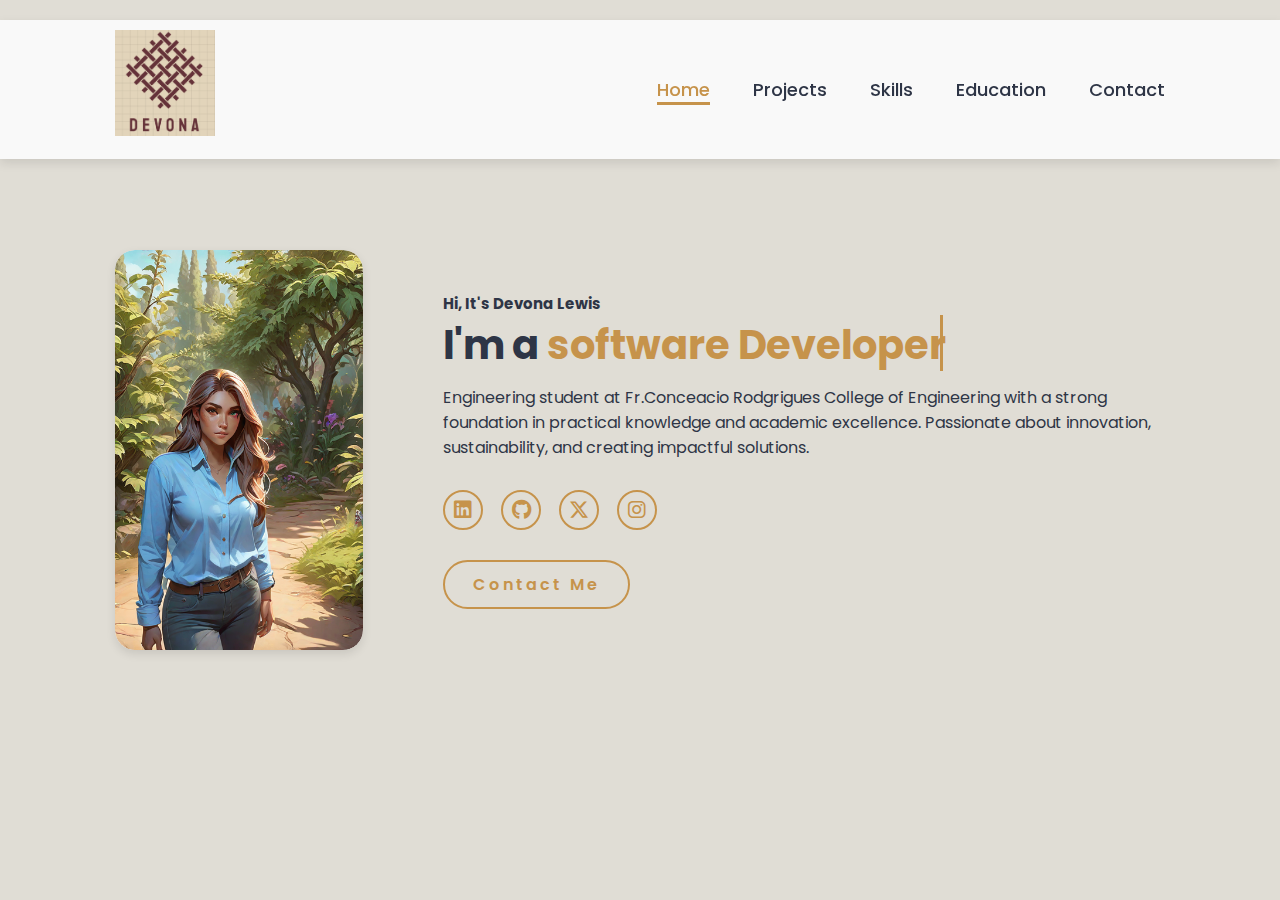
<file: index.html>
<!DOCTYPE html>
<html lang="en">

<head>
    <meta charset="UTF-8">
    <meta name="viewport" content="width=device-width, initial-scale=1.0">
    <link rel="stylesheet" href="https://cdnjs.cloudflare.com/ajax/libs/font-awesome/6.5.2/css/all.min.css">
    <link rel="stylesheet" href="index.css">
    
    <title>Portfolio Website</title>
    <link rel="shortcut icon" href="Images/favicon.ico" type="image/x-icon">
</head>

<body>
    <div id="page-container">
      <!-- Content of your page goes here -->
    </div>
    <header>
        <a href="#" class="logo">
            <div class="logo-container">
                <img src="logo.png" alt="Logo" class="logo-image" />
                <span class="logo-text">Devona's Portfolio</span>
            </div>
        </a>

        <nav>
            <a href="#" class="active"> Home</a>
            <a href="project.html">Projects</a>
            <a href="skills.html">Skills</a>
            <a href="Education.html">Education</a>
            <a href="contact.html">Contact</a>
        </nav>
    </header>

    <section class="home">
        <div class="flip-box">
            <div class="flip-box-inner">
                <div class="flip-box-front">
                    <img src="3D.png" alt="Real Image" />
                </div>
                <div class="flip-box-back">
                    <img src="photo.jpg" alt="3D Avatar Image" />
                </div>
            </div>
        </div>
        <div class="home-content">
            <h2>Hi, It's <span>Devona Lewis</span></h2>
            <h3 class="typing-text">I'm a <span></span></h3>
            <p> Engineering student at Fr.Conceacio Rodgrigues College of Engineering with a strong foundation in
                 practical knowledge and academic excellence. Passionate about
                 innovation, sustainability, and creating impactful solutions.</p>
            <div class="social-icons">
                <a href="https://www.linkedin.com/in/devona-lewis-5b3a57314/"><i class="fa-brands fa-linkedin"></i></a>
                <a href="https://github.com/Devona10"><i class="fa-brands fa-github"></i></a>
                <a href="https://x.com/lewisdevona10"><i class="fa-brands fa-x-twitter"></i></a>
                <a href="https://www.instagram.com/devona_10/"><i class="fa-brands fa-instagram"></i></a>
            </div>
            <a href="contact.html" class="btn">Contact Me</a>
        </div>
    </section>

    <script src="script.js"></script>
</body>
</html>
</file>
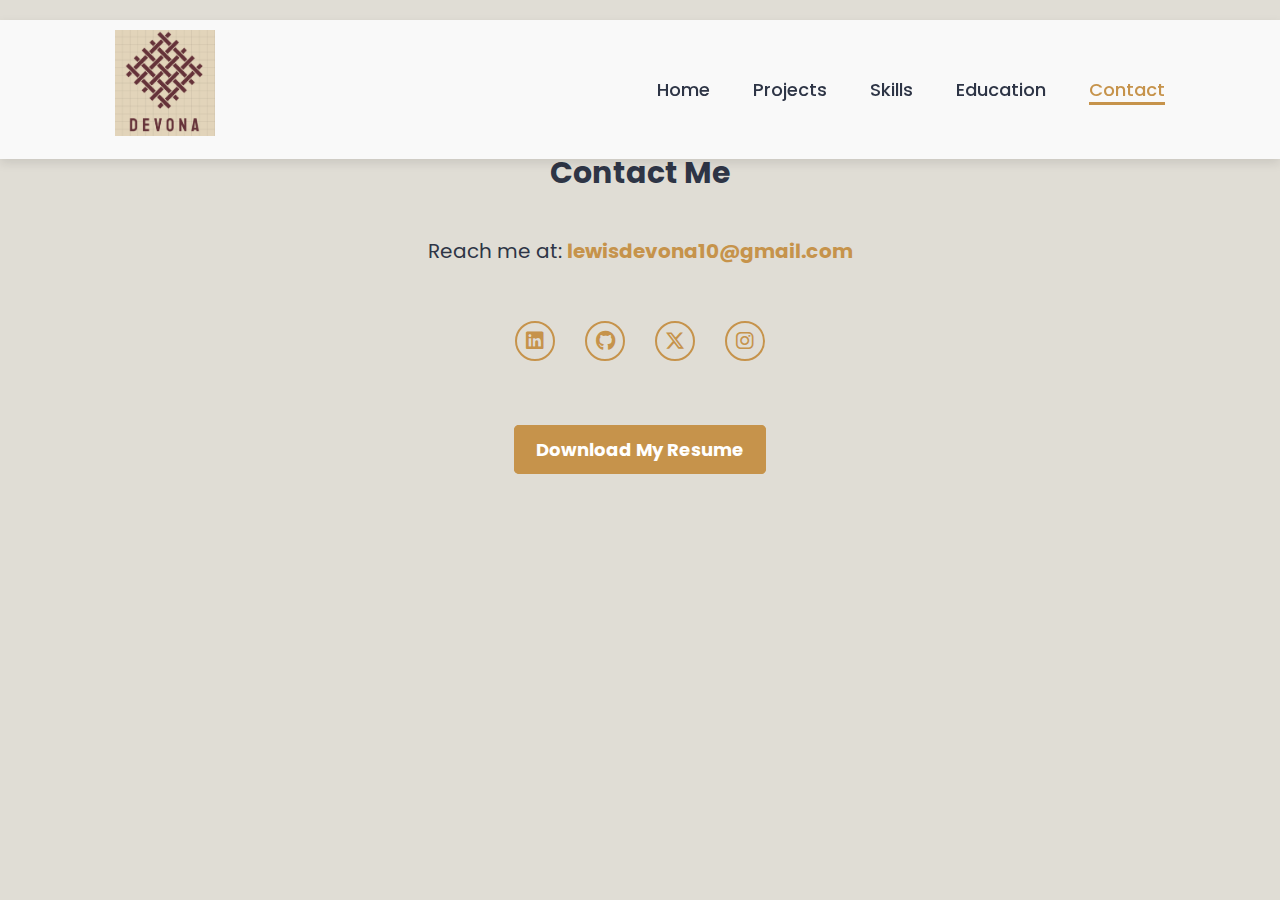
<file: contact.html>
<!DOCTYPE html>
<html lang="en">

<head>
    <meta charset="UTF-8">
    <meta name="viewport" content="width=device-width, initial-scale=1.0">
    <link rel="stylesheet" href="https://cdnjs.cloudflare.com/ajax/libs/font-awesome/6.5.2/css/all.min.css">
    <link rel="stylesheet" href="contact.css">
    <title>Contact - Portfolio Website</title>
</head>

<body>
    <div id="page-container">
      <!-- Content of your page goes here -->
    </div>
    <header>
        <a href="index.html" class="logo">
            <div class="logo-container">
                <img src="logo.png" alt="Logo" class="logo-image" />
                <span class="logo-text">Devona's Portfolio</span>
            </div>
        </a>

        <nav>
            <a href="index.html">Home</a>
            <a href="project.html">Projects</a>
            <a href="skills.html">Skills</a>
            <a href="Education.html">Education</a>
            <a href="contact.html" class="active">Contact</a>
        </nav>
    </header>

    <section class="contact">
        <h1>Contact Me</h1>

        <!-- Display Email -->
        <p class="contact-email">
            Reach me at: <a href="mailto:lewisdevona10@gnail.com">lewisdevona10@gmail.com</a>
        </p>

        <!-- Social Icons -->
        <div class="social-icons">
            <a href="https://www.linkedin.com/in/devona-lewis-5b3a57314/" target="_blank"><i class="fa-brands fa-linkedin"></i></a>
            <a href="https://github.com/Devona10" target="_blank"><i class="fa-brands fa-github"></i></a>
            <a href="https://x.com/lewisdevona10" target="_blank"><i class="fa-brands fa-x-twitter"></i></a>
            <a href="https://www.instagram.com/devona_10/" target="_blank"><i class="fa-brands fa-instagram"></i></a>
        </div>

        <!-- Download Resume Button -->
        <div class="resume-download">
            <a href="devona_reseume.pdf" download="devona_reseume.pdf" class="download-button">Download My Resume</a>
        </div>

        
    </section>

    <script src="script.js"></script>
</body>

</html>
</file>
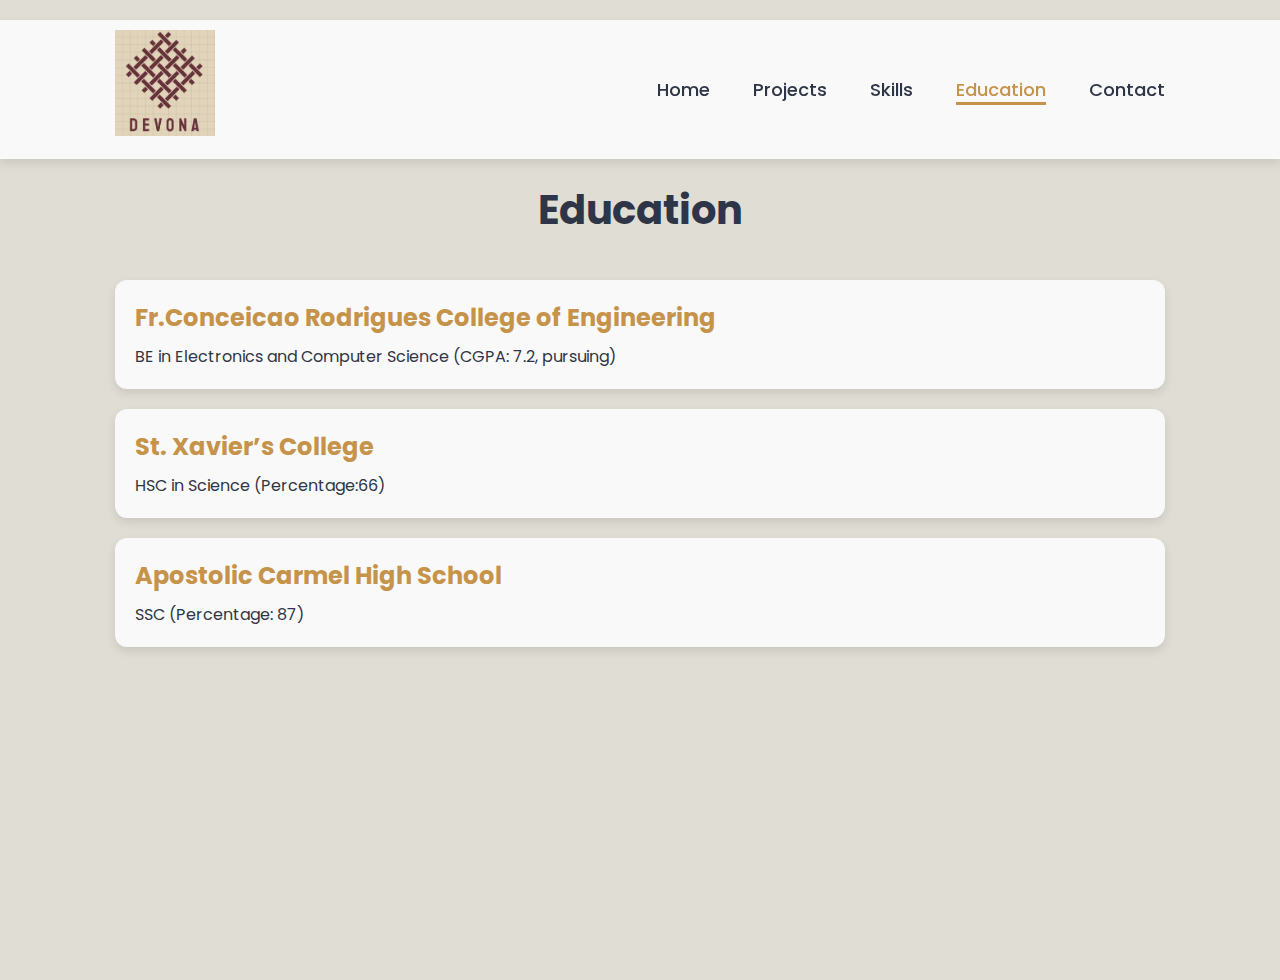
<file: Education.html>
<!DOCTYPE html>
<html lang="en">

<head>
    <meta charset="UTF-8">
    <meta name="viewport" content="width=device-width, initial-scale=1.0">
    <link rel="stylesheet" href="https://cdnjs.cloudflare.com/ajax/libs/font-awesome/6.5.2/css/all.min.css">
    <link rel="stylesheet" href="Education.css">
    
    <title>Education - Portfolio Website</title>
</head>

<body>
    <div id="page-container">
      <!-- Content of your page goes here -->
    </div>
    <header>
        <a href="index.html" class="logo">
            <div class="logo-container">
                <img src="logo.png" alt="Logo" class="logo-image" />
                <span class="logo-text">Devona's Portfolio</span>
            </div>
        </a>

        <nav>
            <a href="index.html">Home</a>
            <a href="project.html">Projects</a>
            <a href="skills.html">Skills</a>
            <a href="Education.html" class="active">Education</a>
            <a href="contact.html">Contact</a>
        </nav>
    </header>

    <section class="education">
        <h1>Education</h1>
        <div class="education-card">
            <h3>Fr.Conceicao Rodrigues College of Engineering </h3>
            <p>BE in Electronics and Computer Science (CGPA: 7.2, pursuing)</p>
        </div>
        <div class="education-card">
            <h3>St. Xavier’s College</h3>
            <p>HSC in Science (Percentage:66)</p>
        </div>
        <div class="education-card">
            <h3>Apostolic Carmel High School</h3>
            <p>SSC (Percentage: 87)</p>
        </div>
    </section>

    <script src="script.js"></script>
</body>

</html>
</file>
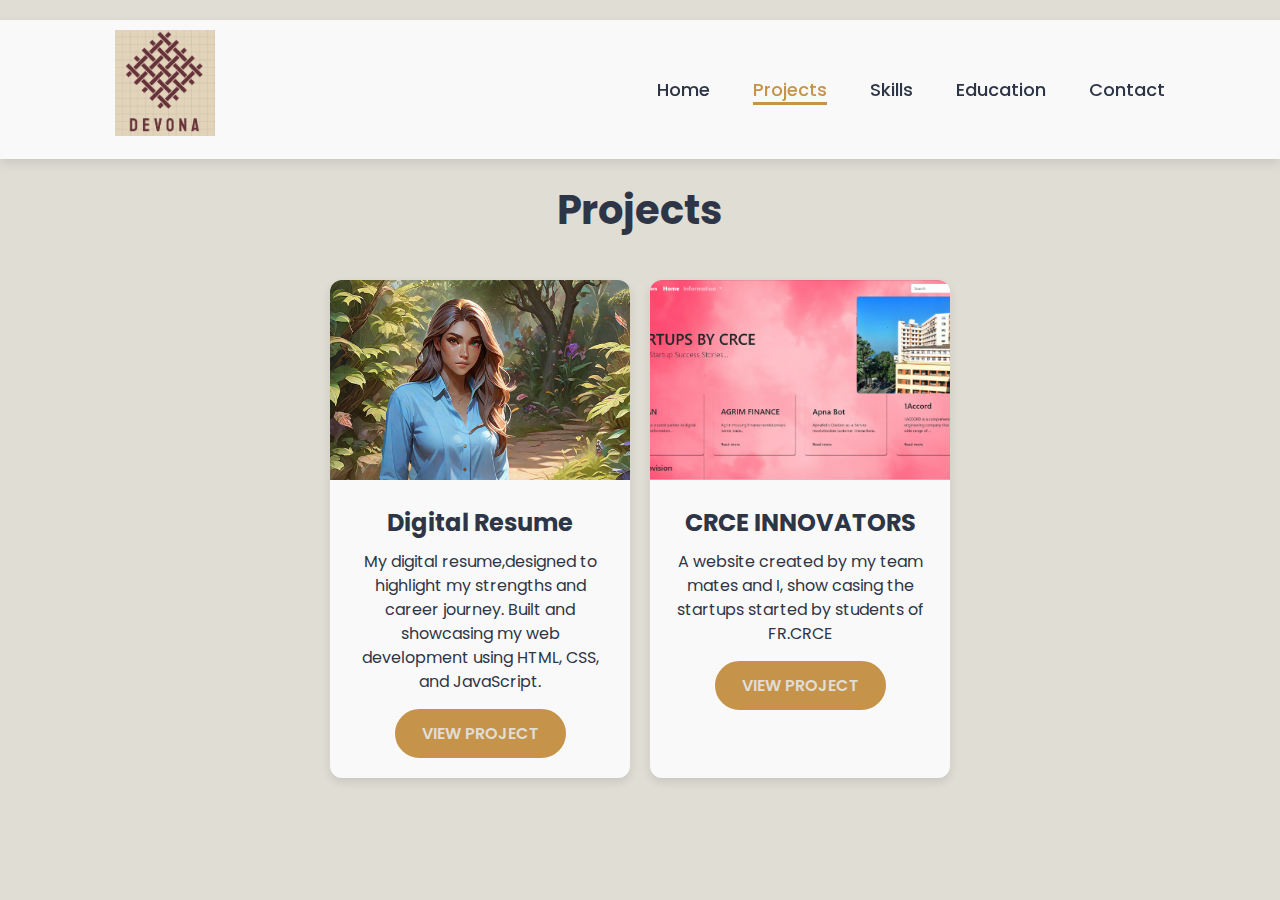
<file: project.html>
<!DOCTYPE html>
<html lang="en">

<head>
    <meta charset="UTF-8">
    <meta name="viewport" content="width=device-width, initial-scale=1.0">
    <link rel="stylesheet" href="https://cdnjs.cloudflare.com/ajax/libs/font-awesome/6.5.2/css/all.min.css">
    <link rel="stylesheet" href="project.css"> <link rel="stylesheet" href="project.css">
    
    <title>Projects - Devona's Portfolio</title>
</head>

<body>
    <div id="page-container">
      <!-- Content of your page goes here -->
    </div>
    <header>
        <a href="index.html" class="logo">
            <div class="logo-container">
                <img src="logo.png" alt="Logo" class="logo-image" />
                <span class="logo-text">Derick's Den</span>
            </div>
        </a>

        <nav>
            <a href="index.html">Home</a>
            <a href="projects.html" class="active">Projects</a>
            <a href="skills.html">Skills</a>
            <a href="Education.html">Education</a>
            <a href="contact.html">Contact</a>
        </nav>
    </header>

    <section class="projects-section">
        <h1>Projects</h1>
        <div class="projects-container">
            <div class="project-card">
                <img src="3D.png" alt="Project 1">
                <div class="project-info">
                    <h2>Digital Resume</h2>
                    <p>My digital resume,designed to highlight my strengths and career journey. Built and showcasing my web development  using HTML, CSS, and JavaScript. </p>
                    <a href="http://127.0.0.1:5500/index.html" class="btn">View Project</a>
                </div>

                
            </div>
            <div class="project-card">
                <img src="frcrce_startup.png" alt="Project 2">
                <div class="project-info">
                    <h2>CRCE INNOVATORS</h2>
                    <p>A website created by my team mates and I, show casing the startups started by students of FR.CRCE</p>
                    <a href="http://127.0.0.1:5500/crce-innovators/blog.html" class="btn">View Project</a>
                </div>
            </div> 
        </div>
    </section>

    <script src="script.js"></script>
</body>

</html>
</file>
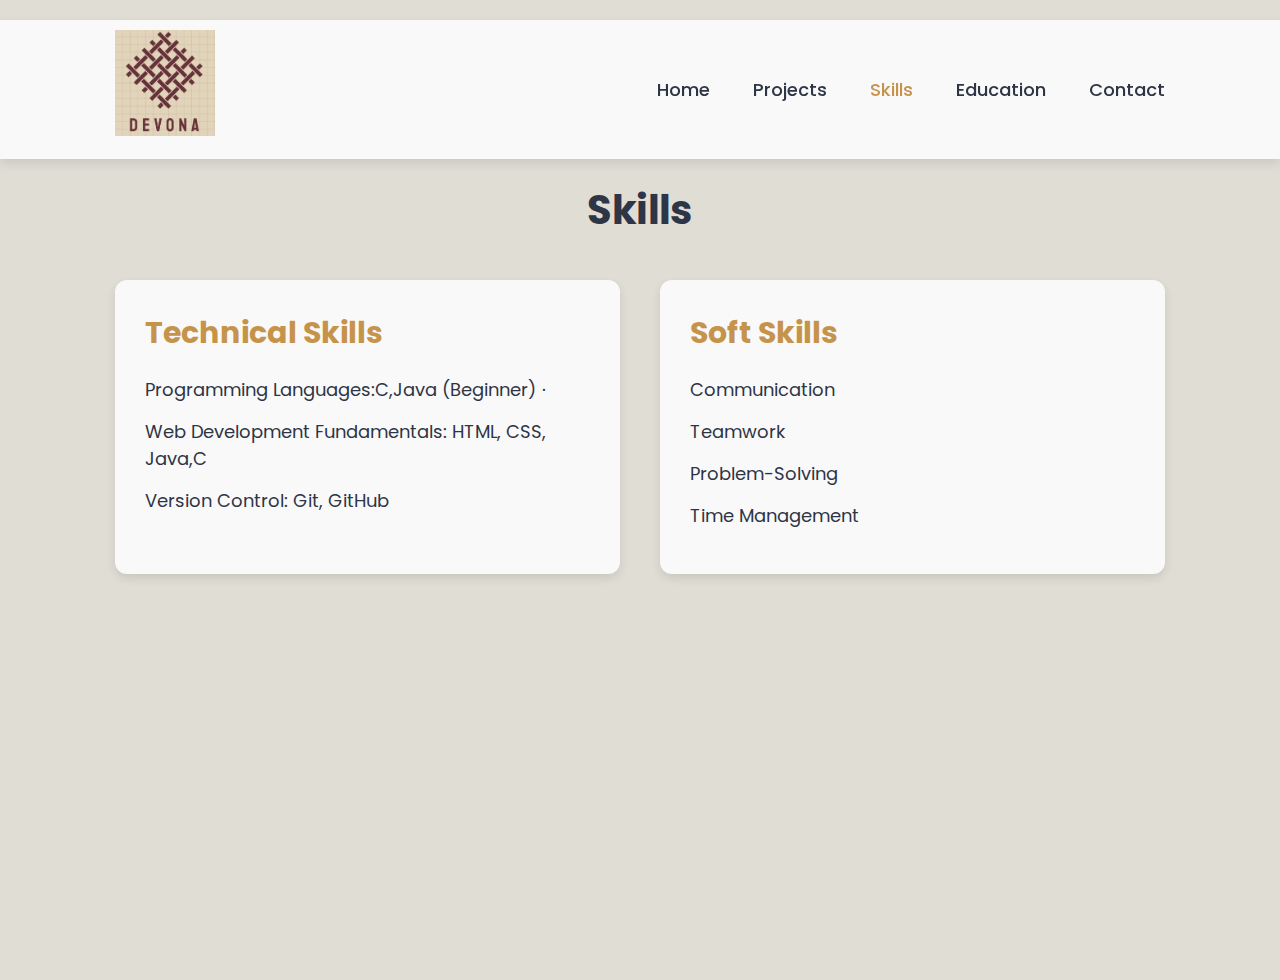
<file: skills.html>
<!DOCTYPE html>
<html lang="en">

<head>
    <meta charset="UTF-8">
    <meta name="viewport" content="width=device-width, initial-scale=1.0">
    <link rel="stylesheet" href="https://cdnjs.cloudflare.com/ajax/libs/font-awesome/6.5.2/css/all.min.css">
    <link rel="stylesheet" href="skills.css">
    
    <title>Skills - Derick's Portfolio</title>
</head>

<body>
    <div id="page-container">
      <!-- Content of your page goes here -->
    </div>
    <header>
        <a href="index.html" class="logo">
            <div class="logo-container">
                <img src="logo.png" alt="Logo" class="logo-image" />
                <span class="logo-text">Derick's Den</span>
            </div>
        </a>

        <nav>
            <a href="index.html">Home</a>
            <a href="project.html">Projects</a>
            <a href="skills.html" class="active">Skills</a>
            <a href="Education.html">Education</a>
            <a href="contact.html">Contact</a>
        </nav>
    </header>

    <section class="skills-section">
        <h1>Skills</h1>
        <div class="skills-container">
            <div class="technical-skills">
                <h2>Technical Skills</h2>
                <ul>
                    <li>Programming Languages:C,Java (Beginner) ·</li>
                    <li>Web Development Fundamentals: HTML, CSS, Java,C</li>
                   <li>Version Control: Git, GitHub</li>
                </ul>
            </div>

            <div class="soft-skills">
                <h2>Soft Skills</h2>
                <ul>
                    <li>Communication</li>
                    <li>Teamwork</li>
                    <li>Problem-Solving</li>
                    <li>Time Management</li>
                </ul>
            </div>
        </div>
    </section>


    <script src="script.js"></script>
</body>

</html>
</file>
<file: index.css>
/* General Styles */
@import url('https://fonts.googleapis.com/css2?family=Poppins:wght@100;200;300;400;500;600&display=swap');

* {
    margin: 0;
    padding: 0;
    box-sizing: border-box;
    text-decoration: none;
    border: none;
    outline: none;
    font-family: 'Poppins', sans-serif;
}

html {
    font-size: 62.5%;
}

body {
    width: 100%;
    height: 100vh;
    overflow-x: hidden;
    background-color: #e0ddd5; /* Light Beige */
    color: #2e3546; /* Dark Gray */
    display: flex;
    justify-content: center;
    align-items: center;
}

/* Header Styles */
header {
    margin-top: 20px;
    position: fixed;
    top: 0;
    left: 0;
    width: 100%;
    padding: 1rem 9%;
    background-color: #f9f9f9; /* Light Gray */
    box-shadow: 0 4px 10px rgba(0, 0, 0, 0.1); /* Light shadow */
    display: flex;
    justify-content: space-between;
    align-items: center;
    z-index: 100;
}

.logo-container {
    position: relative;
    display: inline-block;
}

.logo-image {
    width: 100px;
    height: auto;
    transition: opacity 0.3s ease;
}

.logo-text {
    position: absolute;
    bottom: 50%;
    left: 50%;
    transform: translate(-50%, 50%);
    font-size: 2rem;
    color: #c6934b; /* Gold */
    opacity: 0;
    transition: opacity 0.3s ease;
    white-space: nowrap;
    text-align: center;
}

.logo-container:hover .logo-image {
    opacity: 0;
}

.logo-container:hover .logo-text {
    opacity: 1;
}

.logo {
    font-size: 3rem;
    color: #c6934b; /* Gold */
    font-weight: 800;
    cursor: pointer;
    transition: 0.5s ease;
}

.logo:hover {
    transform: scale(1.1);
}

nav {
    position: relative;
}

nav a {
    font-size: 1.8rem;
    color: #2e3546; /* Dark Gray */
    margin-left: 4rem;
    font-weight: 500;
    transition: 0.3s ease;
    border-bottom: 3px solid transparent;
}

nav a:hover,
nav a.active {
    color: #c6934b; /* Gold */
    border-bottom: 3px solid #c6934b; /* Gold */
}

/* Home Section Styles */
section {
    min-height: 100vh;
    padding: 5rem 9%;
}

.home {
    display: flex;
    justify-content: center;
    align-items: center;
    gap: 8rem;
    background-color: #e0ddd5; /* Light Beige */
}

/* Flip Box */
.flip-box {
    width: 600px;
    height: 400px;
    perspective: 1000px;
    border-radius: 20px;
    overflow: hidden;
    box-shadow: 0 4px 10px rgba(0, 0, 0, 0.1);
    cursor: pointer;
}

.flip-box-inner {
    position: relative;
    width: 100%;
    height: 100%;
    transition: transform 0.6s ease;
    transform-style: preserve-3d;
}

.flip-box:hover .flip-box-inner,
.flip-box-inner.flipped {
    transform: rotateY(180deg);
}

.flip-box-front,
.flip-box-back {
    position: absolute;
    width: 100%;
    height: 100%;
    backface-visibility: hidden;
    border-radius: 20px;
}

.flip-box-front {
    background: #f9f9f9;
}

.flip-box-back {
    background: #2e3546;
    transform: rotateY(180deg);
}

.flip-box img {
    width: 100%;
    height: 100%;
    object-fit: cover;
    border-radius: 20px;
}

.home-content h3 {
    font-size: 4rem;
    margin-bottom: 1rem;
    font-weight: 700;
    color: #2e3546; /* Dark Gray */
}

.home-content p {
    font-size: 1.6rem;
    color: #2e3546; /* Dark Gray */
}

/* Social Icons */
.social-icons a {
    display: inline-flex;
    justify-content: center;
    align-items: center;
    width: 4rem;
    height: 4rem;
    background-color: transparent;
    border: 0.2rem solid #c6934b; /* Gold */
    font-size: 2rem;
    border-radius: 50%;
    margin: 3rem 1.5rem 3rem 0;
    transition: 0.3s ease;
    color: #c6934b; /* Gold */
}

.social-icons a:hover {
    color: #e0ddd5; /* Light Beige */
    transform: scale(1.3) translateY(-5px);
    background-color: #c6934b; /* Gold */
    box-shadow: 0 0 25px #c6934b; /* Gold */
}

/* Contact Me Button */
.contact-btn {
    display: inline-flex;
    justify-content: center;
    align-items: center;
    width: 200px; /* Adjust as needed */
    height: 50px; /* Adjust as needed */
    background-color: transparent;
    border: 0.2rem solid #c6934b; /* Gold */
    color: #c6934b; /* Gold */
    font-size: 1.6rem;
    border-radius: 25px; /* Adjusted for a rounded look */
    font-weight: 600;
    text-align: center;
    transition: 0.3s ease;
    cursor: pointer;
    letter-spacing: 0.1rem;
}

.contact-btn:hover {
    color: #e0ddd5; /* Light Beige */
    background-color: #c6934b; /* Gold */
    transform: scale(1.1) translateY(-3px);
    box-shadow: 0 0 25px #c6934b; /* Gold */
}

.btn {
    display: inline-block;
    padding: 1rem 2.8rem;
    background-color: transparent; /* Background Color: Transparent */
    border-radius: 4rem;
    font-size: 1.6rem;
    color: #c6934b; /* Text Color: Gold */
    letter-spacing: 0.3rem;
    font-weight: 600;
    border: 2px solid #c6934b; /* Border Color: Gold */
    transition: 0.3s ease;
    cursor: pointer;
}

.btn:hover {
    transform: scale(1.03);
    background-color: #c6934b; /* Hover Background Color: Gold */
    color: #e0ddd5; /* Hover Text Color: Light Beige */
    box-shadow: 0 0 25px #c6934b; /* Hover Box Shadow Color: Gold */
}

.typing-text {
    font-size: 3.4rem; /* Converted 34px to rem */
    font-weight: 600;
    min-width: 280px;
}

.typing-text span {
    position: relative;
}

/* ... rest of your CSS ... */

.typing-text span {
    position: relative;
}

.typing-text span::before {
    content: "software Developer";
    color: #c6934b; /* Text Color: Gold */
    animation: words 20s infinite;
}
/* ... rest of your CSS ... */

.typing-text span::after {
  content: "";
  background-color: transparent;
  position: absolute;
  width: 3px; /* Adjust width as needed */
  height: 100%;
  border-left: 3px solid #c6934b; 
  right: 0; /* Position cursor at the end of the word */
  animation: cursor 1.2s infinite; 
}

@keyframes cursor {
  0% {
    width: 3px; /* Initial width */
    right: 0;   /* Initial position */
  }
  50% {
    width: 100%; /* Expand to full width */
    right: -100%; /* Move to the left */
  }
  100% {
    width: 3px; /* Reset width */
    right: 0;   /* Reset position */
  }
}

@keyframes words {
  0%, 16% {
    content: "Electronics Enginner";
  }
  
  17%, 32% {
    content: "Web Designer";
  }
  33%, 48% {
    content: "Computer Science Enginner";
  }
  49%, 64% {
    content: "Prompt Enginner";
  }
  65%, 72% {
    content: "Software Enthusiast";
  }
  73%, 84% {
    content: "Baker";
  }
  85%, 100% {
    content: "Sports Person";
  }
}

/* ... rest of your CSS ... */
</file>
<file: contact.css>
/* General Styles */
@import url('https://fonts.googleapis.com/css2?family=Poppins:wght@100;200;300;400;500;600&display=swap');

* {
    margin: 0;
    padding: 0;
    box-sizing: border-box;
    text-decoration: none;
    border: none;
    outline: none;
    font-family: 'Poppins', sans-serif;
}

html {
    font-size: 62.5%;
}

body {
    width: 100%;
    height: 100vh;
    overflow-x: hidden;
    background-color: #e0ddd5; /* Light Beige */
    color: #2e3546; /* Dark Gray */
    display: flex;
    flex-direction: column;
}

/* Header Styles */
header {
    margin-top: 20px;
    position: fixed;
    top: 0;
    left: 0;
    width: 100%;
    padding: 1rem 9%;
    background-color: #f9f9f9; /* Light Gray */
    box-shadow: 0 4px 10px rgba(0, 0, 0, 0.1); /* Light shadow */
    display: flex;
    justify-content: space-between;
    align-items: center;
    z-index: 100;
}

.logo-container {
    position: relative;
    display: inline-block;
}

.logo-image {
    width: 100px;
    height: auto;
    transition: opacity 0.3s ease, transform 0.3s ease;
}

.logo-text {
    position: absolute;
    bottom: 50%;
    left: 50%;
    transform: translate(-50%, 50%);
    font-size: 2rem;
    color: #c6934b; /* Gold */
    opacity: 0;
    transition: opacity 0.3s ease, transform 0.3s ease;
    white-space: nowrap;
    text-align: center;
}

.logo-container:hover .logo-image {
    opacity: 0;
    transform: scale(1.1);
}

.logo-container:hover .logo-text {
    opacity: 1;
    transform: scale(1.05);
}

.logo {
    font-size: 3rem;
    color: #c6934b; /* Gold */
    font-weight: 800;
    cursor: pointer;
    transition: 0.5s ease, transform 0.3s ease;
}

.logo:hover {
    transform: scale(1.1);
}

nav {
    position: relative;
}

nav a {
    font-size: 1.8rem;
    color: #2e3546; /* Dark Gray */
    margin-left: 4rem;
    font-weight: 500;
    transition: color 0.3s ease, border-bottom 0.3s ease;
    border-bottom: 3px solid transparent;
}

nav a:hover,
nav a.active {
    color: #c6934b; /* Gold */
    border-bottom: 3px solid #c6934b; /* Gold */
}

/* Contact Section Styles */
.contact {
    margin-top: 10rem; /* Space for the fixed header */
    padding: 5rem 9%;
    display: flex;
    flex-direction: column;
    align-items: center;
    gap: 2rem;
}

.contact h1 {
    font-size: 3rem;
    color: #2e3546; /* Dark Gray */
    margin-bottom: 2rem;
    text-align: center;
    transition: color 0.3s ease;
}

.contact h1:hover {
    color: #c6934b; /* Gold */
}

/* Contact Email Styles */
.contact-email {
    font-size: 2rem;
    color: #2e3546; /* Dark Gray */
    margin-bottom: 2rem;
    text-align: center;
}

.contact-email a {
    color: #c6934b; /* Gold */
    font-weight: bold;
    text-decoration: none;
    transition: color 0.3s ease, text-decoration 0.3s ease;
}

.contact-email a:hover {
    color: #a27c41; /* Slightly darker gold */
    text-decoration: underline;
}

/* Social Icons */
.social-icons {
    display: flex;
    justify-content: center;
    margin-bottom: 2rem;
}

.social-icons a {
    display: inline-flex;
    justify-content: center;
    align-items: center;
    width: 4rem;
    height: 4rem;
    background-color: transparent;
    border: 0.2rem solid #c6934b; /* Gold */
    font-size: 2rem;
    border-radius: 50%;
    margin: 1.5rem;
    transition: 0.3s ease;
    color: #c6934b; /* Gold */
}

.social-icons a:hover {
    color: #e0ddd5; /* Light Beige */
    transform: scale(1.3) translateY(-5px);
    background-color: #c6934b; /* Gold */
    box-shadow: 0 0 25px #c6934b; /* Gold */
}

/* Download Resume Button */
.resume-download {
    margin: 2rem 0;
}

.download-button {
    padding: 1rem 2rem;
    border: 0.2rem solid #c6934b; /* Gold */
    border-radius: 5px;
    background-color: #c6934b; /* Gold */
    color: #fff;
    font-size: 1.8rem;
    font-weight: bold;
    cursor: pointer;
    transition: background-color 0.3s ease, transform 0.3s ease, box-shadow 0.3s ease;
    text-decoration: none;
}

.download-button:hover {
    background-color: #a27c41; /* Slightly darker gold */
    transform: translateY(-2px); /* Slight lift effect */
    box-shadow: 0 0 15px #c6934b; /* Gold */
}

/* Development Message */
.development-message {
    font-size: 1.8rem; /* Increase font size */
    color: #2e3546; /* Dark Gray */
    text-align: center; /* Center-align the text */
    margin: 2rem 0; /* Add vertical spacing */
}

.development-message a {
    color: #c6934b; /* Gold */
    font-weight: bold;
    text-decoration: none;
    transition: color 0.3s ease, text-decoration 0.3s ease;
}

.development-message a:hover {
    color: #a27c41; /* Slightly darker gold */
    text-decoration: underline;
}
</file>
<file: Education.css>
/* Education.css */

/* General Styles */
@import url('https://fonts.googleapis.com/css2?family=Poppins:wght@100;200;300;400;500;600&display=swap');

* {
    margin: 0;
    padding: 0;
    box-sizing: border-box;
    text-decoration: none;
    border: none;
    outline: none;
    font-family: 'Poppins', sans-serif;
}

html {
    font-size: 62.5%;
}

body {
    width: 100%;
    min-height: 100vh;
    overflow-x: hidden;
    background-color: #e0ddd5; /* Light Beige */
    color: #2e3546; /* Dark Gray */
    transition: background-color 0.5s ease;
}

/* Header Styles */
header {
    margin-top: 20px;
    position: fixed;
    top: 0;
    left: 0;
    width: 100%;
    /* Added padding-bottom to the header */
    padding: 1rem 9% 1rem 9%; /* 1rem top and bottom, 9% left and right */
    background-color: #f9f9f9; /* Light Gray */
    box-shadow: 0 4px 10px rgba(0, 0, 0, 0.1); /* Light shadow */
    display: flex;
    justify-content: space-between;
    align-items: center;
    z-index: 100;
    transition: transform 0.3s ease;
}

header:hover {
    transform: translateY(-5px);
}

.logo-container {
    position: relative;
    display: inline-block;
}

.logo-image {
    width: 100px;
    height: auto;
    transition: opacity 0.3s ease, transform 0.3s ease;
}

.logo-text {
    position: absolute;
    bottom: 50%;
    left: 50%;
    transform: translate(-50%, 50%);
    font-size: 2rem;
    color: #c6934b; /* Gold */
    opacity: 0;
    transition: opacity 0.3s ease, transform 0.3s ease;
    white-space: nowrap;
    text-align: center;
}

.logo-container:hover .logo-image {
    opacity: 0;
    transform: scale(1.1);
}

.logo-container:hover .logo-text {
    opacity: 1;
    transform: scale(1.1);
}

.logo {
    font-size: 3rem;
    color: #c6934b; /* Gold */
    font-weight: 800;
    cursor: pointer;
    transition: transform 0.5s ease;
}

.logo:hover {
    transform: scale(1.1);
}

nav {
    position: relative;
}

nav a {
    font-size: 1.8rem;
    color: #2e3546; /* Dark Gray */
    margin-left: 4rem;
    font-weight: 500;
    transition: 0.3s ease;
    border-bottom: 3px solid transparent;
}

nav a:hover,
nav a.active {
    color: #c6934b; /* Gold */
    border-bottom: 3px solid #c6934b; /* Gold */
    transform: scale(1.1);
}

/* Education Section */
.education {
    padding: 10rem 9%;
    margin-top: 8rem; /* Added margin */
    background-color: #e0ddd5; /* Light Beige */
    transition: transform 0.3s ease;
}

.education h1 {
    font-size: 4rem;
    color: #2e3546; /* Dark Gray */
    margin-bottom: 4rem;
    text-align: center;
    transition: color 0.3s ease;
}

.education h1:hover {
    color: #c6934b; /* Gold */
}

.education-card {
    background-color: #f9f9f9; /* Light Gray */
    padding: 2rem;
    border-radius: 12px;
    box-shadow: 0 4px 10px rgba(0, 0, 0, 0.1); /* Light shadow */
    margin-bottom: 2rem; /* Added margin for spacing */
    transition: transform 0.3s ease, box-shadow 0.3s ease;
}

.education-card:hover {
    transform: translateY(-5px);
    box-shadow: 0 8px 15px rgba(0, 0, 0, 0.2); /* Darker shadow on hover */
}

.education-card h3 {
    color: #c6934b; /* Gold */
    font-size: 2.4rem;
    margin-bottom: 1rem;
    transition: color 0.3s ease;
}

.education-card h3:hover {
    color: #2e3546; /* Dark Gray */
}

.education-card p {
    color: #2e3546; /* Dark Gray */
    font-size: 1.6rem;
    line-height: 1.5; /* Added line height for better readability */
    transition: color 0.3s ease;
}

.education-card p:hover {
    color: #c6934b; /* Gold */
}

/* Media Query */
@media (max-width: 768px) {
    .education-card {
        width: 100%;
    }
}
</file>
<file: project.css>
/* project.css */

/* General Styles */
@import url('https://fonts.googleapis.com/css2?family=Poppins:wght@100;200;300;400;500;600&display=swap');

* {
    margin: 0;
    padding: 0;
    box-sizing: border-box;
    text-decoration: none;
    border: none;
    outline: none;
    font-family: 'Poppins', sans-serif;
}

html {
    font-size: 62.5%; /* 1rem = 10px */
}

body {
    width: 100%;
    min-height: 100vh;
    overflow-x: hidden;
    background-color: #e0ddd5; /* Light Beige */
    color: #2e3546; /* Dark Gray */
    transition: background-color 0.5s ease;
}

/* Header Styles */
header {
    margin-top: 20px;
    position: fixed;
    top: 0;
    left: 0;
    width: 100%;
    /* Added padding-bottom to the header */
    padding: 1rem 9% 1rem 9%; /* 1rem top and bottom, 9% left and right */
    background-color: #f9f9f9; /* Light Gray */
    box-shadow: 0 4px 10px rgba(0, 0, 0, 0.1); /* Light shadow */
    display: flex;
    justify-content: space-between;
    align-items: center;
    z-index: 100;
    transition: transform 0.3s ease;
}

header:hover {
    transform: translateY(-5px);
}

.logo-container {
    position: relative;
    display: inline-block;
}

.logo-image {
    width: 100px;
    height: auto;
    transition: opacity 0.3s ease, transform 0.3s ease;
}

.logo-text {
    position: absolute;
    bottom: 50%;
    left: 50%;
    transform: translate(-50%, 50%);
    font-size: 2rem;
    color: #c6934b; /* Gold */
    opacity: 0;
    transition: opacity 0.3s ease, transform 0.3s ease;
    white-space: nowrap;
    text-align: center;
}

.logo-container:hover .logo-image {
    opacity: 0;
    transform: scale(1.1);
}

.logo-container:hover .logo-text {
    opacity: 1;
    transform: scale(1.1);
}

.logo {
    font-size: 3rem;
    color: #c6934b; /* Gold */
    font-weight: 800;
    cursor: pointer;
    transition: transform 0.5s ease;
}

.logo:hover {
    transform: scale(1.1);
}

nav {
    position: relative;
}

nav a {
    font-size: 1.8rem;
    color: #2e3546; /* Dark Gray */
    margin-left: 4rem;
    font-weight: 500;
    transition: 0.3s ease;
    border-bottom: 3px solid transparent;
}

nav a:hover,
nav a.active {
    color: #c6934b; /* Gold */
    border-bottom: 3px solid #c6934b; /* Gold */
    transform: scale(1.1);
}

/* Projects Section */
.projects-section {
    padding: 10rem 9% 12rem 9%; /* Add extra bottom padding */
    background-color: #e0ddd5; /* Light Beige */
    transition: transform 0.3s ease;
}

.projects-section h1 {
    font-size: 4rem;
    color: #2e3546; /* Dark Gray */
    margin-bottom: 4rem;
    text-align: center;
    transition: color 0.3s ease;
    margin-top: 8rem; /* Add margin-top to the project heading */
}


.projects-section h1:hover {
    color: #c6934b; /* Gold */
}

.projects-container {
    display: flex;
    gap: 2rem;
    flex-wrap: wrap;
    justify-content: center;
}

.project-card {
    background-color: #f9f9f9; /* Light Gray */
    border-radius: 12px;
    box-shadow: 0 4px 10px rgba(0, 0, 0, 0.1); /* Light shadow */
    overflow: hidden;
    width: 300px;
    transition: transform 0.3s ease, box-shadow 0.3s ease;
    position: relative;
}

.project-card img {
    width: 100%;
    height: 200px;
    object-fit: cover;
    transition: opacity 0.3s ease;
}

.project-card:hover img {
    opacity: 0.8;
}

.project-info {
    padding: 2rem;
    text-align: center;
}

.project-info h2 {
    font-size: 2.4rem;
    color: #2e3546; /* Dark Gray */
    margin-bottom: 1rem;
}

.project-info p {
    font-size: 1.6rem;
    color: #2e3546; /* Dark Gray */
    margin-bottom: 1.5rem;
    line-height: 1.5; /* Adjust line height for better readability */
}

.btn {
    display: inline-block;
    padding: 1rem 2.5rem;
    background-color: #c6934b; /* Gold */
    color: #e0ddd5; /* Light Beige */
    font-size: 1.6rem;
    border-radius: 4rem;
    text-transform: uppercase;
    font-weight: 600;
    border: 2px solid #c6934b; /* Gold */
    transition: 0.3s ease;
}

.btn:hover {
    background-color: #e0ddd5; /* Light Beige */
    color: #c6934b; /* Gold */
    box-shadow: 0 0 15px #c6934b; /* Gold */
    transform: scale(1.05);
}

@media (max-width: 1000px) {
    .projects-container {
        flex-direction: column;
        align-items: center;
    }

    .project-card {
        width: 90%;
        margin-bottom: 2rem;
    }
}

/* global.css */

/* ... other styles ... */

/* Projects Section Styles */
.projects-section h1 {
  font-size: 4rem;
  color: #2e3546; /* Dark Gray */
  margin-bottom: 4rem;
  text-align: center;
  transition: color 0.3s ease; /* Add transition effect */
}

.projects-section h1:hover {
  color: #c6934b; /* Gold */
}

/* ... other styles ... */
</file>
<file: skills.css>
/* skills.css */

/* General Styles */
@import url('https://fonts.googleapis.com/css2?family=Poppins:wght@100;200;300;400;500;600&display=swap');

* {
    margin: 0;
    padding: 0;
    box-sizing: border-box;
    text-decoration: none;
    border: none;
    outline: none;
    font-family: 'Poppins', sans-serif;
}

html {
    font-size: 62.5%;
}

body {
    width: 100%;
    min-height: 100vh;
    overflow-x: hidden;
    background-color: #e0ddd5; /* Light Beige */
    color: #2e3546; /* Dark Gray */
    transition: background-color 0.5s ease;
}

/* Header Styles */
header {
    margin-top: 20px;
    position: fixed;
    top: 0;
    left: 0;
    width: 100%;
    padding: 1rem 9%;
    /* Removed padding-bottom */
    background-color: #f9f9f9; /* Light Gray */
    box-shadow: 0 4px 10px rgba(0, 0, 0, 0.1); /* Light shadow */
    display: flex;
    justify-content: space-between;
    align-items: center;
    z-index: 100;
    transition: transform 0.3s ease;
}

header:hover {
    transform: translateY(-5px);
}

.logo-container {
    position: relative;
    display: inline-block;
}

.logo-image {
    width: 100px;
    height: auto;
    transition: opacity 0.3s ease, transform 0.3s ease;
}

.logo-text {
    position: absolute;
    bottom: 50%;
    left: 50%;
    transform: translate(-50%, 50%);
    font-size: 2rem;
    color: #c6934b; /* Gold */
    opacity: 0;
    transition: opacity 0.3s ease, transform 0.3s ease;
    white-space: nowrap;
    text-align: center;
}

.logo-container:hover .logo-image {
    opacity: 0;
    transform: scale(1.1);
}

.logo-container:hover .logo-text {
    opacity: 1;
    transform: scale(1.1);
}

.logo {
    font-size: 3rem;
    color: #c6934b; /* Gold */
    font-weight: 800;
    cursor: pointer;
    transition: transform 0.5s ease;
}

.logo:hover {
    transform: scale(1.1);
}

nav {
    position: relative;
}

nav a {
    font-size: 1.8rem;
    color: #2e3546; /* Dark Gray */
    margin-left: 4rem;
    font-weight: 500;
    transition: 0.3s ease;
    border-bottom: 3px solid transparent;
}

nav a:hover,
nav a.active {
    color: #c6934b; /* Gold */
    /* Remove border-bottom to avoid double underline */
    /* border-bottom: 3px solid #c6934b;  */
    transform: scale(1.1);
}

/* Skills Section */
.skills-section,
.interests-section {
    padding: 10rem 9%;
    margin-top: 8rem; /* Added margin */
    background-color: #e0ddd5; /* Light Beige */
    transition: transform 0.3s ease;
}

.skills-section h1,
.interests-section h1 {
    font-size: 4rem;
    color: #2e3546; /* Dark Gray */
    margin-bottom: 4rem;
    text-align: center;
    transition: color 0.3s ease;
}

.skills-section h1:hover,
.interests-section h1:hover {
    color: #c6934b; /* Gold */
}

.skills-container {
    display: flex;
    justify-content: space-between;
    gap: 4rem;
}

.technical-skills,
.soft-skills {
    flex: 1;
    background-color: #f9f9f9; /* Light Gray */
    padding: 3rem;
    border-radius: 12px;
    box-shadow: 0 4px 10px rgba(0, 0, 0, 0.1); /* Light shadow */
    transition: transform 0.3s ease, box-shadow 0.3s ease;
}

.technical-skills:hover,
.soft-skills:hover {
    transform: translateY(-5px);
    box-shadow: 0 8px 15px rgba(0, 0, 0, 0.2); /* Darker shadow on hover */
}

.technical-skills h2,
.soft-skills h2 {
    font-size: 3rem;
    color: #c6934b; /* Gold */
    margin-bottom: 2rem;
    transition: color 0.3s ease;
}

.technical-skills h2:hover,
.soft-skills h2:hover {
    color: #2e3546; /* Dark Gray */
}

.technical-skills ul,
.soft-skills ul,
.interests-section ul {
    list-style: none;
}

.technical-skills ul li,
.soft-skills ul li,
.interests-section ul li {
    font-size: 1.8rem;
    color: #2e3546; /* Dark Gray */
    margin-bottom: 1.5rem;
    transition: transform 0.3s ease, color 0.3s ease;
}

.technical-skills ul li:hover,
.soft-skills ul li:hover,
.interests-section ul li:hover {
    color: #c6934b; /* Gold */
    transform: translateX(5px);
}

/* Interests Section */
.interests-section ul {
    display: flex;
    flex-direction: column;
    align-items: center;
    gap: 1.5rem;
    margin-top: 4rem;
}

/* Hover Effects for all the page */
/* Applying the hover effect to the navigation links */
nav a {
    /* ... existing styles ... */
    transition: all 0.3s ease; /* Add transition effect */
}

nav a:hover {
    /* ... existing styles ... */
    text-decoration: underline; /* Underline on hover */
}

/* Applying the hover effect to the skill cards */
.technical-skills,
.soft-skills {
    /* ... existing styles ... */
    transition: transform 0.3s ease, box-shadow 0.3s ease;
}

.technical-skills:hover,
.soft-skills:hover {
    /* ... existing styles ... */
    transform: translateY(-5px); /* Lift up slightly on hover */
}

/* Applying the hover effect to list items */
.technical-skills ul li,
.soft-skills ul li,
.interests-section ul li {
    /* ... existing styles ... */
    transition: all 0.3s ease; /* Add transition effect */
}

.technical-skills ul li:hover,
.soft-skills ul li:hover,
.interests-section ul li:hover {
    /* ... existing styles ... */
    color: #c6934b; /* Gold */
    transform: translateX(5px); /* Shift to the right */
}

/* Media Query */
@media (max-width: 1000px) {
    .skills-container {
        flex-direction: column;
        align-items: center;
    }

    .skills-container div {
        width: 100%;
        margin-bottom: 3rem;
    }
}

/* Hover effect for Skills heading */
.skills-section h1 {
  /* ... existing styles ... */
  transition: color 0.3s ease; /* Add transition effect */
}

.skills-section h1:hover {
  color: #c6934b; /* Gold */
}
</file>
